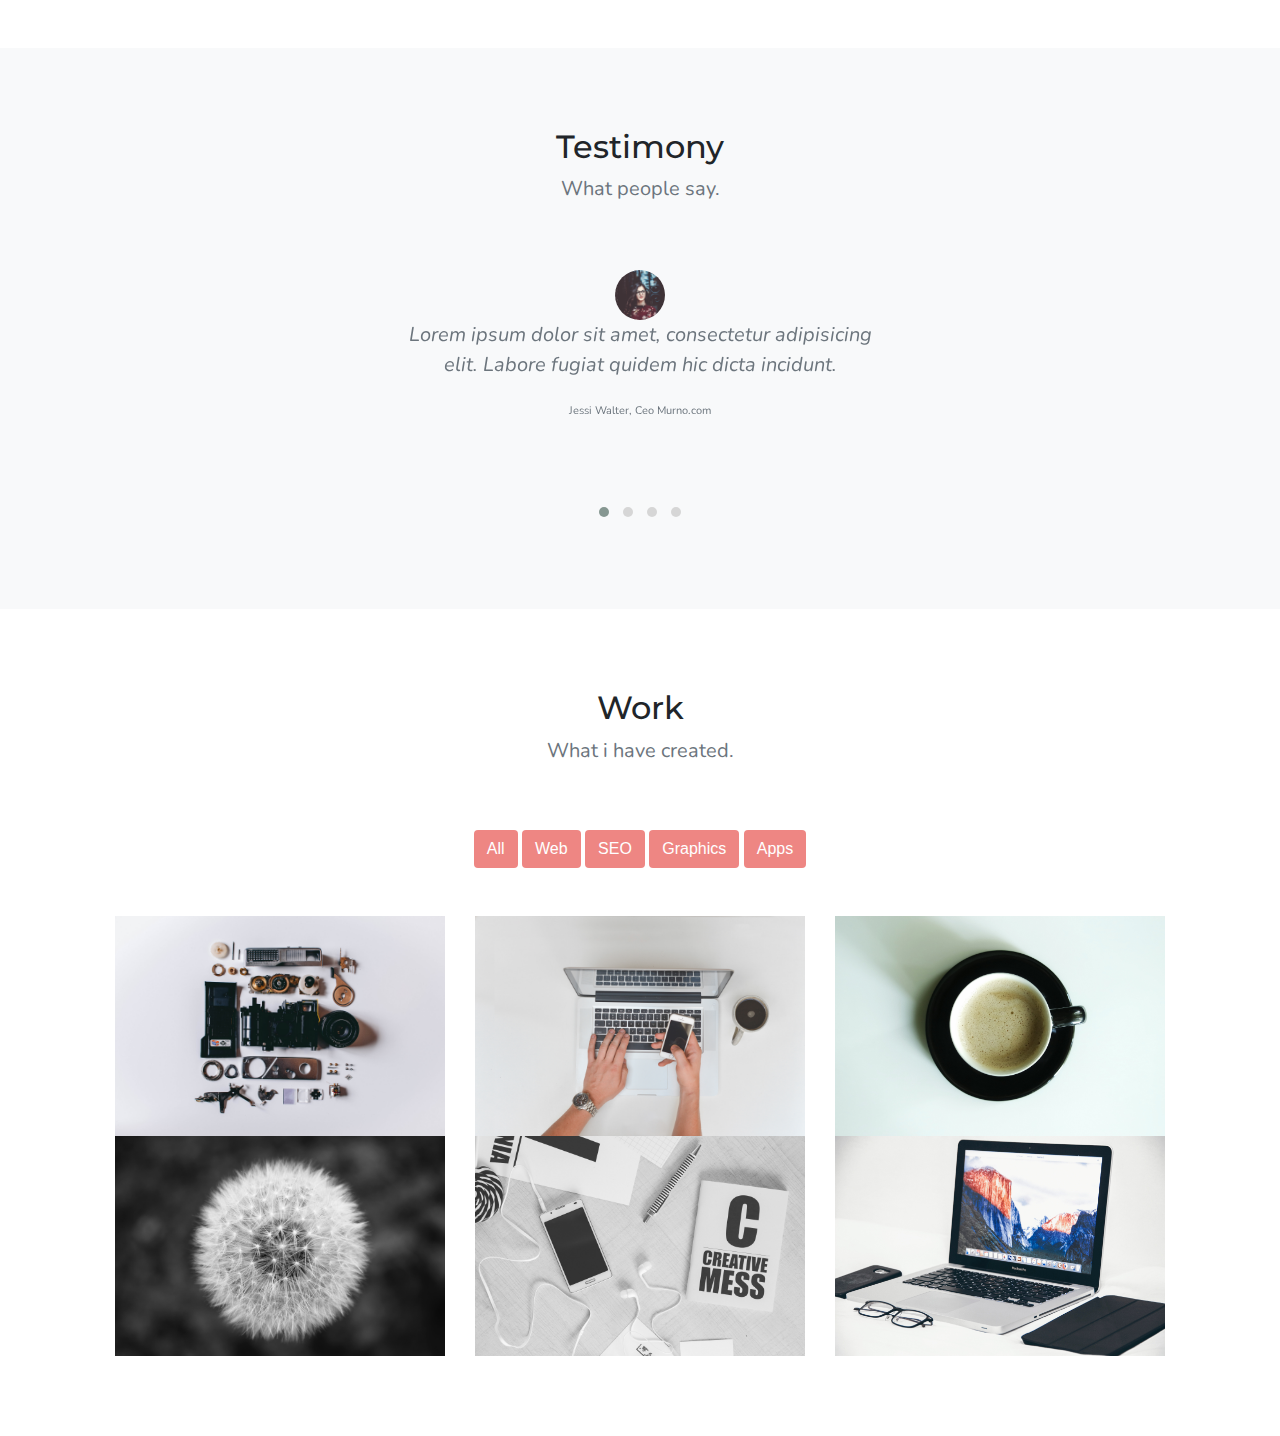
<file: FullstackProject/index.html>
<!DOCTYPE html>
<html lang="en">
<head>
  <meta charset="UTF-8">
  <meta name="viewport" content="width=device-width, initial-scale=1.0">
  <meta http-equiv="X-UA-Compatible" content="ie=edge">
  <link rel="stylesheet" href="css/style.css">
  <link rel="stylesheet" href="lib/bootstrap/css/bootstrap.min.css">
  <link rel="stylesheet" href="lib/owl.carousel.min.css">
  <link rel="stylesheet" href="lib/owl.theme.default.min.css">
  <link rel="icon" href="images/fav.ico">
  <link rel="stylesheet" href="https://use.fontawesome.com/releases/v5.8.1/css/all.css" integrity="sha384-50oBUHEmvpQ+1lW4y57PTFmhCaXp0ML5d60M1M7uH2+nqUivzIebhndOJK28anvf" crossorigin="anonymous">
  <link href="https://fonts.googleapis.com/css?family=Montserrat:400,600,700|Nunito:400,700" rel="stylesheet">
  <link rel="stylesheet" href="lib/animate.css">
  <title>Rudra | Portfolio Template</title>
</head>
<body>
 

  <section class="experience  mb-5" id="experience">
  
  </section>

  <!-- Testimony -->
  <section class="testimony r-p  bg-sec" id="testimony">
    <div class="container text-center">
      <div class="row">
        <div class="col way-fade-right">
          <h2>Testimony</h2>
          <p>What people say.</p>
        </div>
      </div>
      <div class="row">
        <div class="col">
          <div class="owl-carousel owl-theme">

            <div class="item">
              <div class="test-item text-center">
                <i class="fas fa-quote-left" ></i>
                <div><img src="images/t1.jpg" class="mx-auto rounded-circle test-img"></div>
                <p class="text-muted font-italic">Lorem ipsum dolor sit amet, consectetur adipisicing elit. Labore fugiat quidem hic dicta incidunt.</p>
                <p class="test-name">Jessi Walter, Ceo Murno.com</p>
              </div>
            </div>

            <div class="item">
              <div class="test-item text-center">
                <i class="fas fa-quote-left "></i>
                <div><img src="images/t2.jpg" class="mx-auto rounded-circle test-img"></div>
                <p class="text-muted font-italic mt-3">Lorem ipsum dolor sit amet, consectetur adipisicing elit. Labore fugiat quidem hic dicta incidunt.</p>
                <p class="test-name">Caron Smith, Ceo Lopra.com</p>
              </div>
            </div>

            <div class="item">
              <div class="test-item text-center">
                <i class="fas fa-quote-left "></i>
                <div><img src="images/t3.jpeg" class="mx-auto rounded-circle test-img"></div>
                <p class="text-muted font-italic">Lorem ipsum dolor sit amet, consectetur adipisicing elit. Labore fugiat quidem hic dicta incidunt.</p>
                <p class="test-name">Alan Harper, Ceo thm.com</p>
              </div>
            </div>

            <div class="item">
              <div class="test-item text-center">
                <i class="fas fa-quote-left "></i>
                <div><img src="images/t4.jpg" class="mx-auto rounded-circle test-img"></div>
                <p class="text-muted font-italic mt-3">Lorem ipsum dolor sit amet, consectetur adipisicing elit. Labore fugiat quidem hic dicta incidunt.</p>
                <p class="test-name">Jessi Walter, Ceo Murno.com</p>
              </div>
            </div>

          </div>


        </div>
      </div>
    </div>
  </section>



  <!--  Work -->
  <section class="work  r-p" id="work">
    <div class="container text-center">
      <div class="row">
        <div class="col  mb-5 way-fade-left">
          <h2>Work</h2>
          <p>What i have created.</p>
        </div>
      </div>
      <div class="row">
        <div class="col-xs-12 mx-auto mb-5 way-fade-left">
          <button class="btn r-btn" data-filter="all">All</button>
          <button class ="btn r-btn" data-filter="1">Web</button>
          <button class ="btn r-btn" data-filter="2">SEO</button>
          <button class ="btn r-btn" data-filter="3">Graphics</button>
          <button class ="btn r-btn" data-filter="4">Apps</button>
        </div>
      </div>
      <div class="container ">
        <div class="row filter-container mx-auto img-loaded">

          <div class="col-xs-6 col-sm-4 col-md-4 filtr-item card-wrapper " data-category="1,2">
            <div>
              <img src="images/w1.jpg" class="img-fluid" alt="" >
            </div>
          </div>

          <div class="col-xs-6 col-sm-4 col-md-4 filtr-item card-wrapper " data-category="4,2">
            <div>
              <img src="images/w2.jpg" class="img-fluid" alt="" >
            </div>
          </div>

          <div class="col-xs-6 col-sm-4 col-md-4 filtr-item card-wrapper " data-category="1,4,2">
            <div>
              <img src="images/w8.jpg" class="img-fluid" alt="" >
            </div>
          </div>

          <div class="col-xs-6 col-sm-4 col-md-4 filtr-item card-wrapper " data-category="4,3,2">
            <div>
              <img src="images/w6.jpg" class="img-fluid" alt="" >
            </div>
          </div>

          <div class="col-xs-6 col-sm-4 col-md-4 filtr-item card-wrapper " data-category="4,3,2">
            <div>
              <img src="images/w5.jpg" class="img-fluid" alt="" >
            </div>
          </div>
          <div class="col-xs-6 col-sm-4 col-md-4 filtr-item card-wrapper " data-category="4,3,2">
            <div>
              <img src="images/w7.jpg" class="img-fluid" alt="" >
            </div>
          </div>

        </div>
      </div>
    </div>

  </section>

  



  <script src="lib/jquery-3.3.1.min.js"></script>
  <script src="lib/popper.min.js"></script>
  <script src="lib/bootstrap/js/bootstrap.min.js"></script>
  <script src="lib/jquery.smooth-scroll.js"></script>
  <script src="lib/imagesloaded.pkgd.min.js"></script>
  <script src="lib/owl.carousel.min.js"></script>
  <script src="lib/typed.js"></script>
  <script src="lib/jquery.waypoints.min.js"></script>
  <script src="lib/jquery.filterizr.min.js"></script>
  <script src="js/app.js"></script>
</body>
</html>
</file>
<file: FullstackProject/css/style.css>
* {
  padding: 0;
  margin: 0;
}
h1,
h2,
h3,
h4,
h5,
h6 {
  font-family: "Montserrat", sans-serif;
}

p {
  font-family: "Nunito", sans-serif;
  font-size: 20px;
  line-height: 30px;
  color: #6c757d;
  /* 150% of font-size */
}

.r-btn {
  padding: 5px 20px;
  background-color: #ee8683 !important;
  color: #fff !important;
}


.r-p {
  padding-top: 80px;
  padding-bottom: 80px;
}


.bg-sec {
  background: #f8f9fa;
}


/* Testimony */

.testimony .test-item {
  max-width: 500px;
  margin: 50px auto;
}
.testimony .test-item .test-img {
  width: 50px;
  height: 50px;
  object-fit: cover;
}

.testimony .test-item i {
  color: grey;
}

.test-item p.test-name {
  font-size: 11px;
}
</file>
